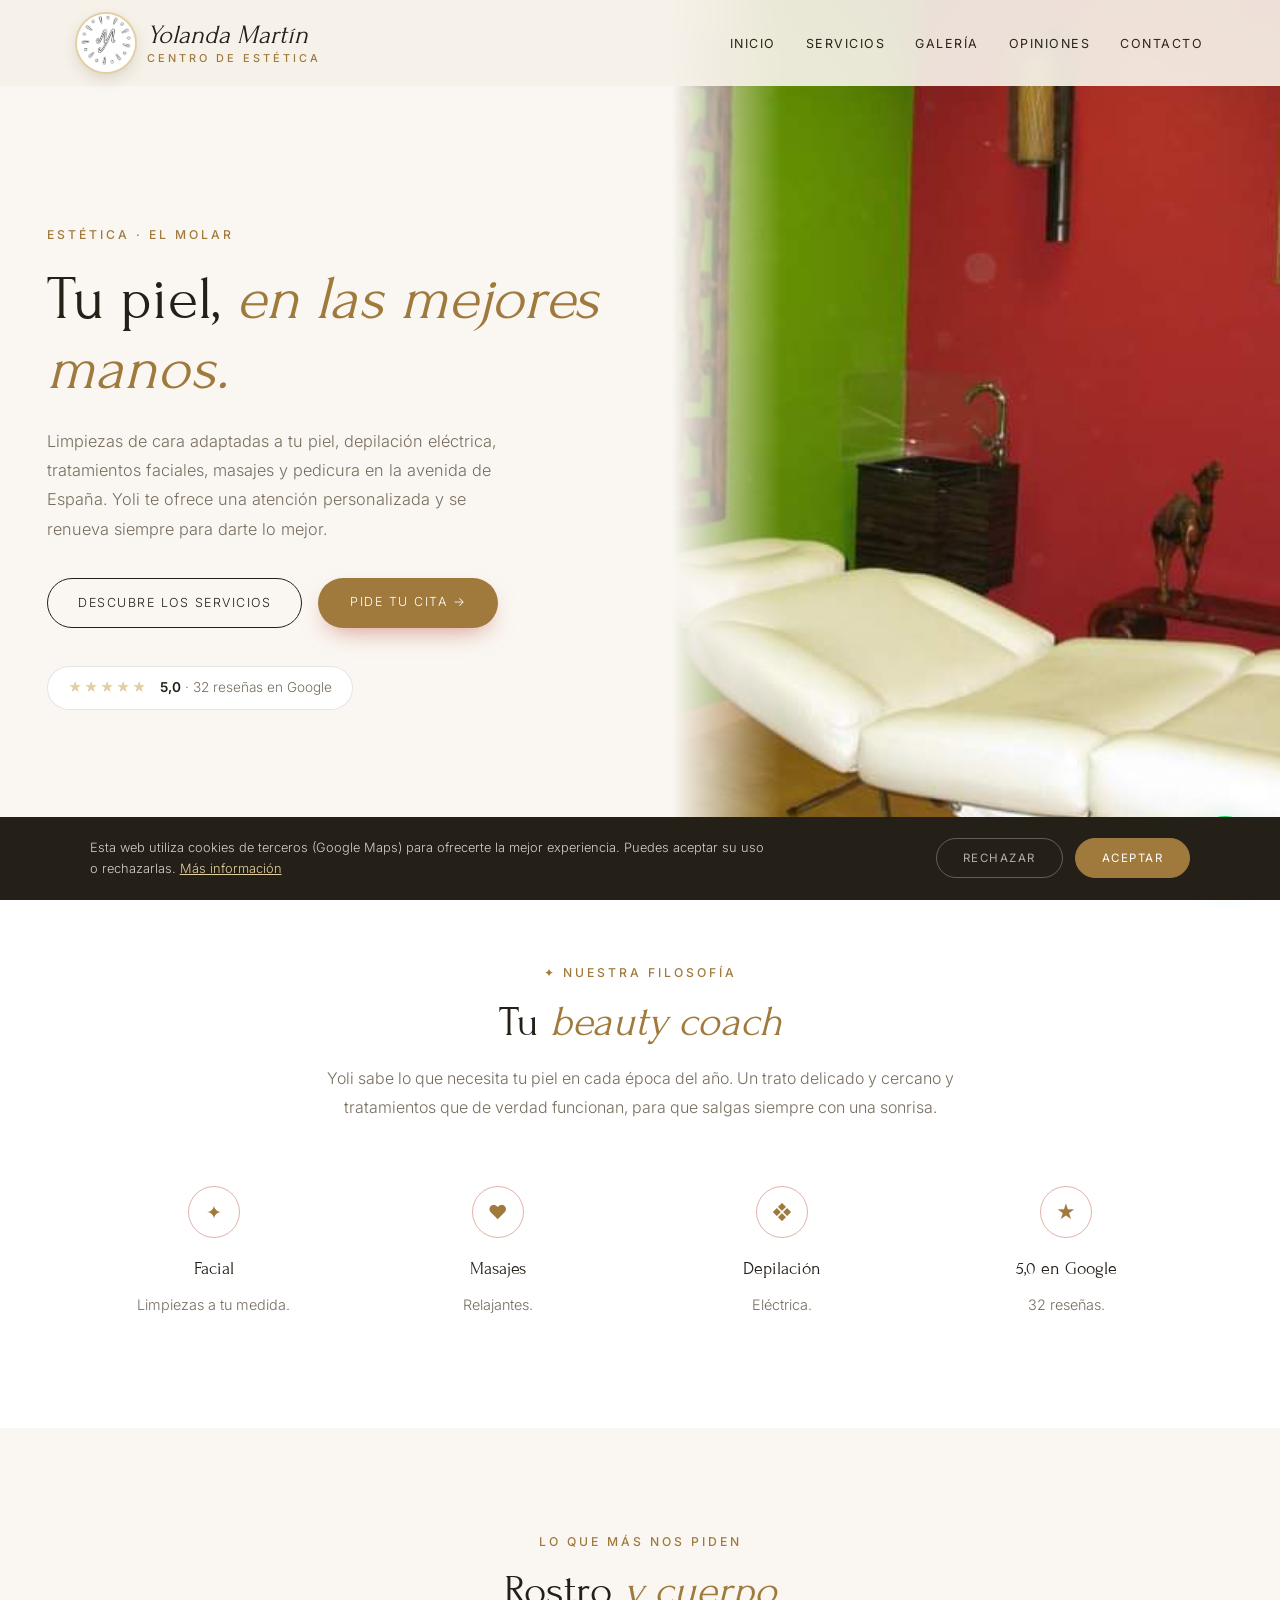
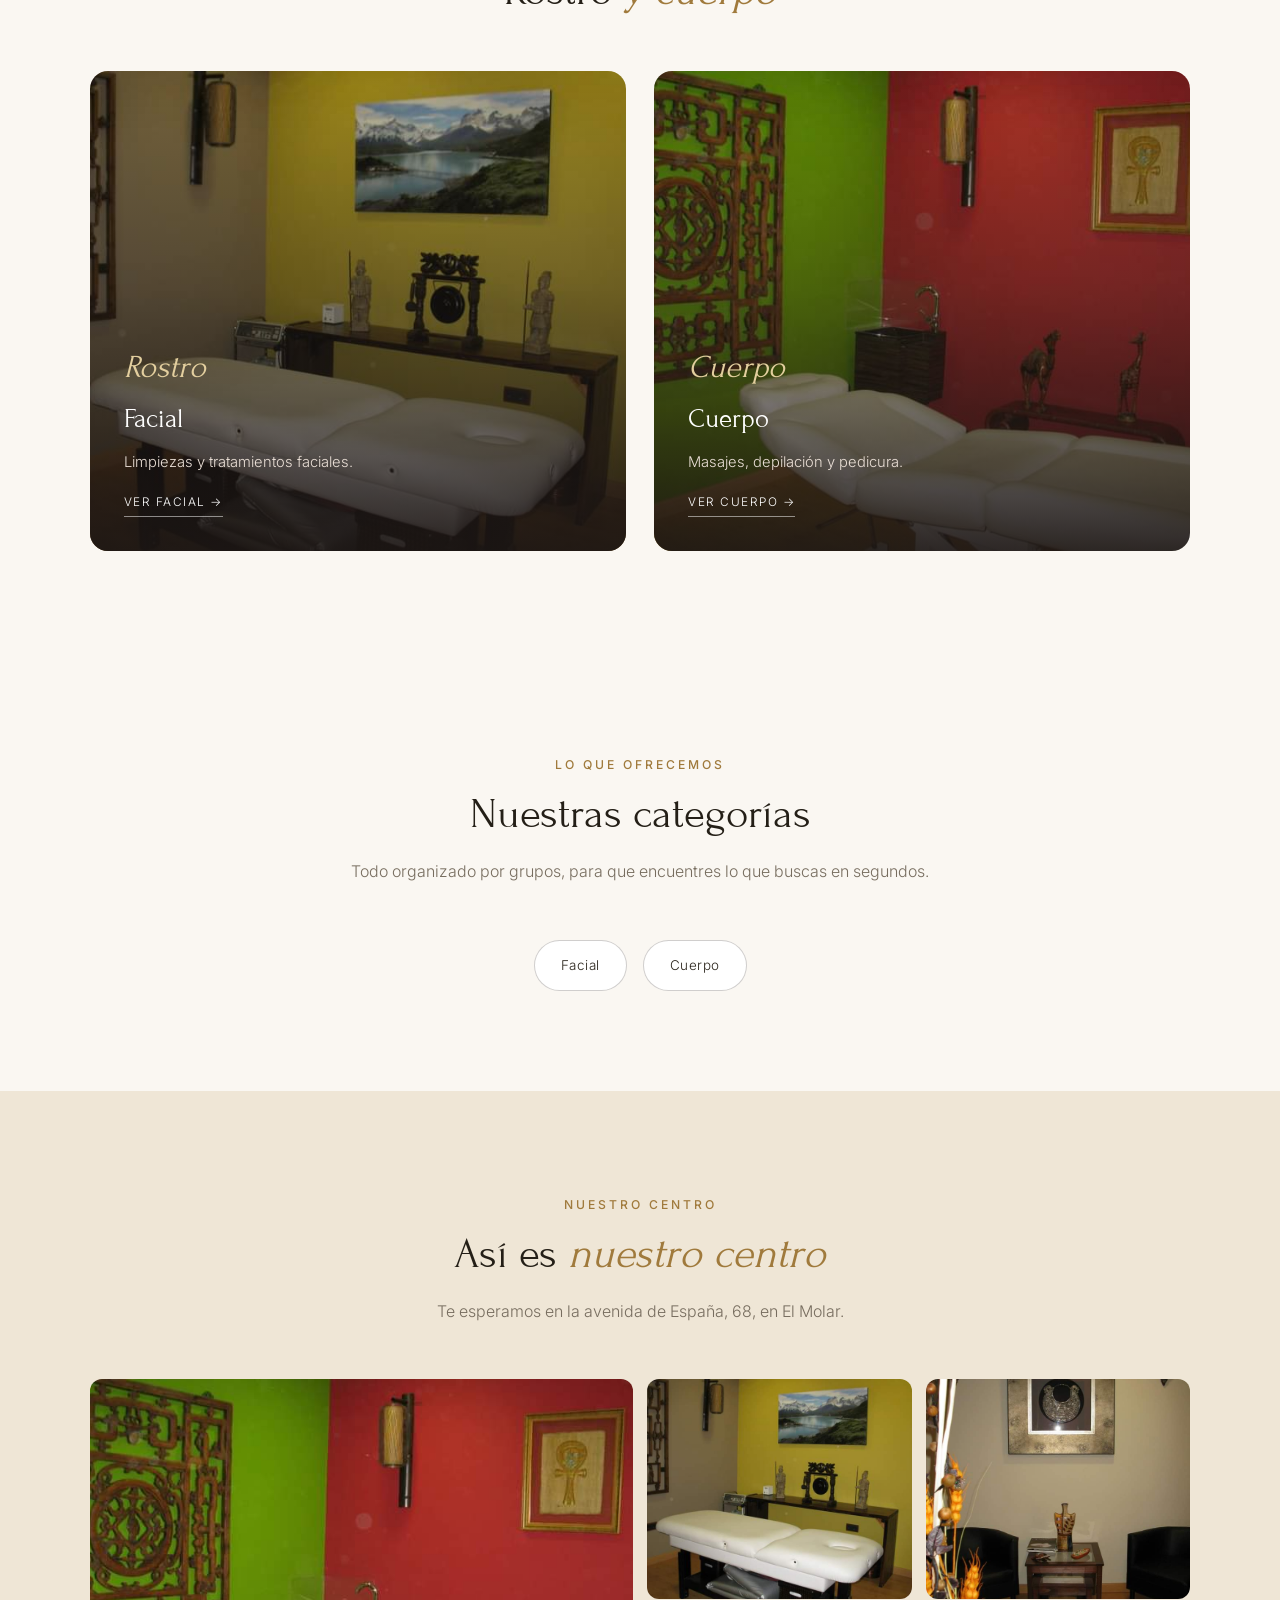
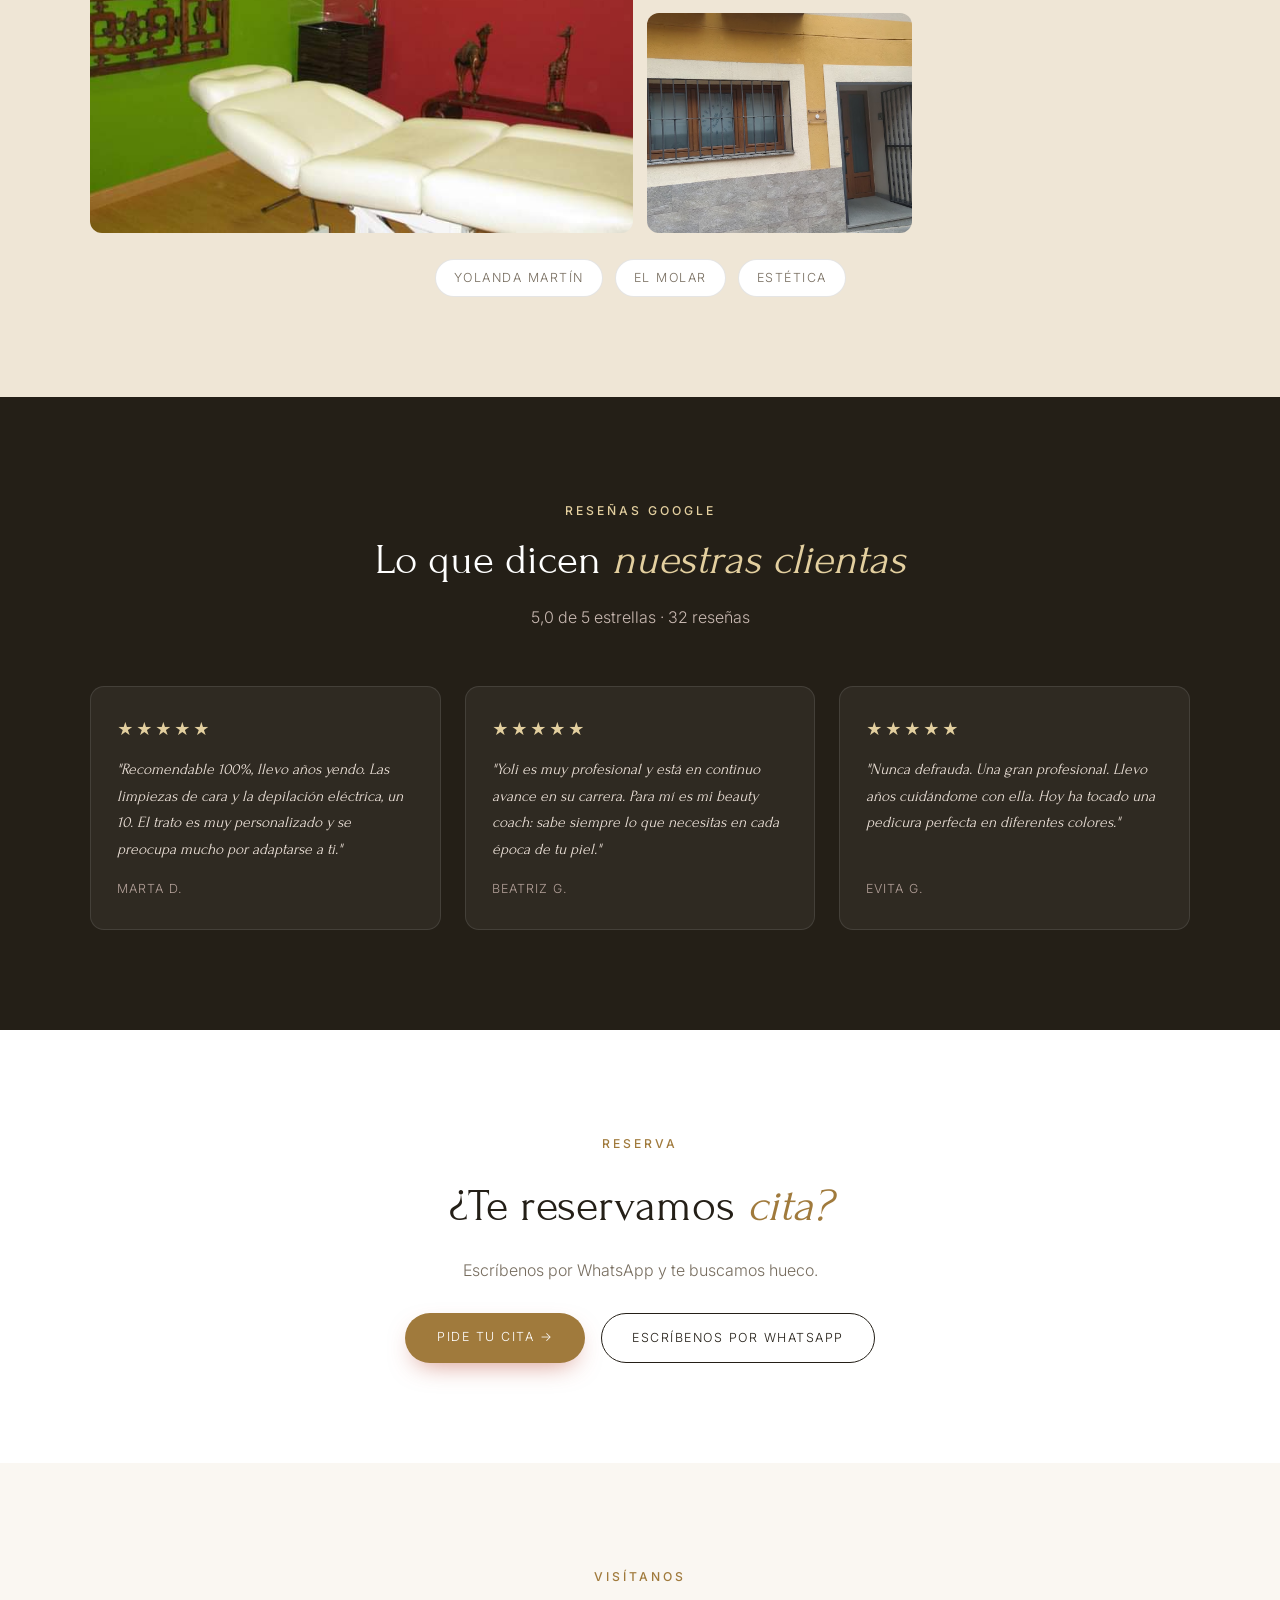
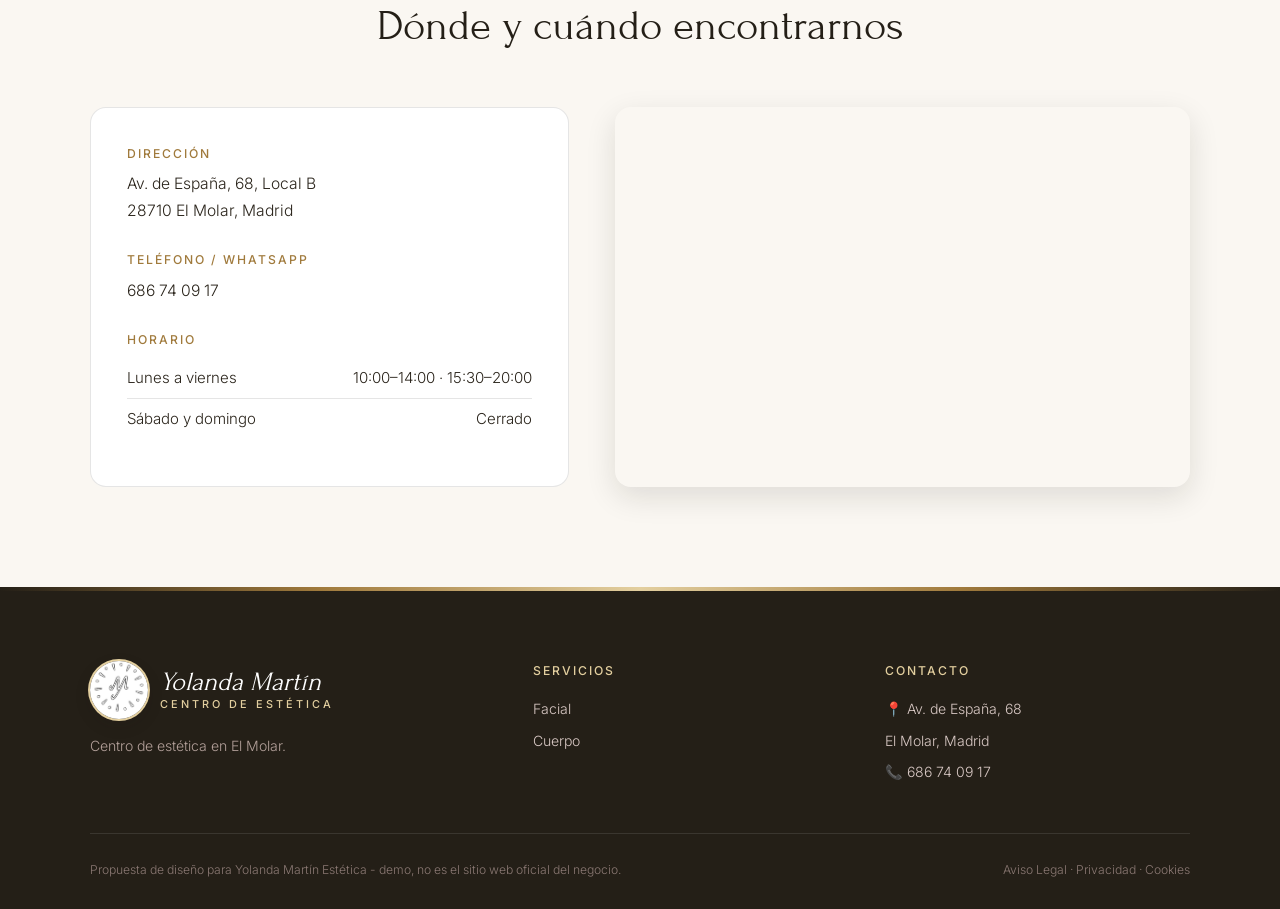
<file: index.html>
<!DOCTYPE html>
<html lang="es">
<head>
<meta charset="UTF-8">
<meta name="viewport" content="width=device-width, initial-scale=1.0">
<title>Yolanda Martín Estética — Centro de estética, limpiezas faciales y masajes en El Molar</title>
<meta name="description" content="Yolanda Martín, centro de estética en Av. de España 68, El Molar. Limpiezas de cara adaptadas a tu piel, depilación eléctrica, tratamientos faciales, masajes relajantes y pedicura con Yoli. 5,0★ con 32 reseñas en Google.">
<meta name="theme-color" content="#241f17">
<meta property="og:title" content="Yolanda Martín Estética · El Molar">
<meta property="og:image" content="maps_07.jpg">
<link rel="icon" href="maps_01.jpg">
<link rel="preconnect" href="https://fonts.googleapis.com"><link rel="preconnect" href="https://fonts.gstatic.com" crossorigin><link href="https://fonts.googleapis.com/css2?family=Forum&family=Inter:wght@300;400;500;600&display=swap" rel="stylesheet">
<link rel="stylesheet" href="styles.css">
</head>
<body>

<header id="header">
  <a href="index.html" class="logo" aria-label="Yolanda Martín Estética, inicio"><img src="maps_01.jpg" alt="" class="logo-badge"><span class="logo-text"><span class="script">Yolanda Martín</span><small>centro de estética</small></span></a>
  <nav id="nav" aria-label="Navegación principal"><ul><li><a href="index.html#inicio">Inicio</a></li><li><a href="servicios.html">Servicios</a></li><li><a href="index.html#galeria">Galería</a></li><li><a href="index.html#opiniones">Opiniones</a></li><li><a href="index.html#contacto">Contacto</a></li></ul></nav><button class="nav-toggle" id="navToggle" aria-label="Abrir menú">☰</button>
</header>

<section class="hero" id="inicio">
  <div class="hero-text">
    <span class="eyebrow">Estética · El Molar</span>
    <h1>Tu piel, <em>en las mejores manos.</em></h1>
    <p>Limpiezas de cara adaptadas a tu piel, depilación eléctrica, tratamientos faciales, masajes y pedicura en la avenida de España. Yoli te ofrece una atención personalizada y se renueva siempre para darte lo mejor.</p>
    <div class="hero-ctas">
      <a href="servicios.html" class="btn-outline">Descubre los servicios</a>
      <a href="https://wa.me/34686740917?text=Hola%2C%20quiero%20pedir%20cita%20en%20Yolanda%20Mart%C3%ADn%20Est%C3%A9tica" class="btn-solid" target="_blank" rel="noopener">Pide tu cita →</a>
    </div>
    <a class="hero-rating" href="https://www.google.com/maps/search/?api=1&query=Yolanda+Mart%C3%ADn+Mart%C3%ADn,+Av.+de+Espa%C3%B1a+68,+El+Molar" target="_blank" rel="noopener"><span class="stars">★★★★★</span><span><strong>5,0</strong> · 32 reseñas en Google</span></a>
  </div>
  <div class="hero-img"><img src="maps_07.jpg" alt="Cabina de Yolanda Martín Estética" style="object-position:center 55%;"></div>
</section>

<section class="trust">
  <div class="section-head">
    <span class="eyebrow">✦ Nuestra filosofía</span>
    <h2>Tu <em>beauty coach</em></h2>
    <p>Yoli sabe lo que necesita tu piel en cada época del año. Un trato delicado y cercano y tratamientos que de verdad funcionan, para que salgas siempre con una sonrisa.</p>
  </div>
  <div class="trust-grid">
    <div class="trust-card"><span class="trust-ic">✦</span><h3>Facial</h3><p>Limpiezas a tu medida.</p></div>
    <div class="trust-card"><span class="trust-ic">♥</span><h3>Masajes</h3><p>Relajantes.</p></div>
    <div class="trust-card"><span class="trust-ic">❖</span><h3>Depilación</h3><p>Eléctrica.</p></div>
    <div class="trust-card"><span class="trust-ic">★</span><h3>5,0 en Google</h3><p>32 reseñas.</p></div>
  </div>
</section>

<section class="worlds">
  <div class="section-head">
    <span class="eyebrow">Lo que más nos piden</span>
    <h2>Rostro <em>y cuerpo</em></h2>
  </div>
  <div class="worlds-grid">
    <a href="servicios.html#facial" class="world-card"><img src="maps_03.jpg" alt="Facial"><div class="world-text"><span class="script">Rostro</span><h3>Facial</h3><p>Limpiezas y tratamientos faciales.</p><span class="world-link">Ver facial →</span></div></a>
    <a href="servicios.html#cuerpo" class="world-card"><img src="maps_07.jpg" alt="Cuerpo"><div class="world-text"><span class="script">Cuerpo</span><h3>Cuerpo</h3><p>Masajes, depilación y pedicura.</p><span class="world-link">Ver cuerpo →</span></div></a>
  </div>
</section>

<section>
  <div class="section-head">
    <span class="eyebrow">Lo que ofrecemos</span>
    <h2>Nuestras categorías</h2>
    <p>Todo organizado por grupos, para que encuentres lo que buscas en segundos.</p>
  </div>
  <div class="cat-pills">
    <a href="servicios.html#facial" class="cat-pill">Facial</a>
    <a href="servicios.html#cuerpo" class="cat-pill">Cuerpo</a>
  </div>
</section>

<section class="gallery-wrap" id="galeria">
  <div class="section-head">
    <span class="eyebrow">Nuestro centro</span>
    <h2>Así es <em>nuestro centro</em></h2>
    <p>Te esperamos en la avenida de España, 68, en El Molar.</p>
  </div>
  <div class="gallery">
    <figure class="big"><img src="maps_07.jpg" alt="Cabina de tratamientos" loading="lazy"></figure>
    <figure><img src="maps_03.jpg" alt="Cabina facial" loading="lazy"></figure>
    <figure><img src="maps_06.jpg" alt="Recepción" loading="lazy"></figure>
    <figure><img src="maps_08.jpg" alt="Nuestra entrada" loading="lazy"></figure>
  </div>
  <div class="brands"><span>Yolanda Martín</span><span>El Molar</span><span>Estética</span></div>
</section>

<section class="reviews-wrap" id="opiniones">
  <div class="section-head">
    <span class="eyebrow">Reseñas Google</span>
    <h2>Lo que dicen <em>nuestras clientas</em></h2>
    <p>5,0 de 5 estrellas · 32 reseñas</p>
  </div>
  <div class="review-grid">
    <div class="review-card"><div class="stars">★★★★★</div><p>"Recomendable 100%, llevo años yendo. Las limpiezas de cara y la depilación eléctrica, un 10. El trato es muy personalizado y se preocupa mucho por adaptarse a ti."</p><cite>Marta D.</cite></div>
    <div class="review-card"><div class="stars">★★★★★</div><p>"Yoli es muy profesional y está en continuo avance en su carrera. Para mí es mi beauty coach: sabe siempre lo que necesitas en cada época de tu piel."</p><cite>Beatriz G.</cite></div>
    <div class="review-card"><div class="stars">★★★★★</div><p>"Nunca defrauda. Una gran profesional. Llevo años cuidándome con ella. Hoy ha tocado una pedicura perfecta en diferentes colores."</p><cite>Evita G.</cite></div>
  </div>
</section>

<section class="cta-section">
  <span class="eyebrow">Reserva</span>
  <h2>¿Te reservamos <em>cita?</em></h2>
  <p>Escríbenos por WhatsApp y te buscamos hueco.</p>
  <div class="cta-row">
    <a href="https://wa.me/34686740917?text=Hola%2C%20quiero%20pedir%20cita%20en%20Yolanda%20Mart%C3%ADn%20Est%C3%A9tica" class="btn-solid" target="_blank" rel="noopener">Pide tu cita →</a>
    <a href="https://wa.me/34686740917?text=Hola%2C%20quiero%20pedir%20cita%20en%20Yolanda%20Mart%C3%ADn%20Est%C3%A9tica" class="btn-outline" target="_blank" rel="noopener">Escríbenos por WhatsApp</a>
  </div>
</section>

<section class="contact-section" id="contacto">
  <div class="section-head">
    <span class="eyebrow">Visítanos</span>
    <h2>Dónde y cuándo encontrarnos</h2>
  </div>
  <div class="contact-grid">
    <div class="contact-info">
      <div class="contact-block"><h3>Dirección</h3><p>Av. de España, 68, Local B<br>28710 El Molar, Madrid</p></div>
      <div class="contact-block"><h3>Teléfono / WhatsApp</h3><p><a href="tel:+34686740917">686 74 09 17</a></p></div>
      <div class="contact-block"><h3>Horario</h3><ul class="hours-list"><li><span>Lunes a viernes</span><span>10:00–14:00 · 15:30–20:00</span></li><li><span>Sábado y domingo</span><span>Cerrado</span></li></ul></div>
      
    </div>
    <div class="contact-map">
      <iframe title="Mapa de Yolanda Martín Estética" src="https://www.google.com/maps?q=Yolanda+Mart%C3%ADn+Mart%C3%ADn,+Av.+de+Espa%C3%B1a+68,+El+Molar&output=embed" width="100%" height="100%" style="border:0;" allowfullscreen="" loading="lazy" referrerpolicy="no-referrer-when-downgrade"></iframe>
    </div>
  </div>
</section>

<footer>
  <div class="footer-grid">
    <div class="footer-brand">
      <a href="index.html" class="logo light"><img src="maps_01.jpg" alt="" class="logo-badge"><span class="logo-text"><span class="script">Yolanda Martín</span><small>centro de estética</small></span></a>
      <p>Centro de estética en El Molar.</p>
    </div>
    <div><h4>Servicios</h4><ul><li><a href="servicios.html#facial">Facial</a></li><li><a href="servicios.html#cuerpo">Cuerpo</a></li></ul></div>
    <div><h4>Contacto</h4><ul><li>📍 Av. de España, 68</li><li>El Molar, Madrid</li><li>📞 <a href="tel:+34686740917">686 74 09 17</a></li></ul></div>
  </div>
  <div class="footer-bottom">
    <span>Propuesta de diseño para Yolanda Martín Estética - demo, no es el sitio web oficial del negocio.</span>
    <span><a href="aviso-legal.html">Aviso Legal</a> &middot; <a href="politica-privacidad.html">Privacidad</a> &middot; <a href="politica-cookies.html">Cookies</a></span>
  </div>
</footer>

<div id="cookie-banner" class="cookie-banner"><p>Esta web utiliza cookies de terceros (Google Maps) para ofrecerte la mejor experiencia. Puedes aceptar su uso o rechazarlas. <a href="politica-cookies.html">Más información</a></p><div class="cookie-actions"><button onclick="setCookieChoice('rejected')" class="ck-reject">Rechazar</button><button onclick="setCookieChoice('accepted')" class="ck-accept">Aceptar</button></div></div>
<div class="social-fabs"><a class="wa-fab" href="https://wa.me/34686740917?text=Hola%2C%20quiero%20pedir%20cita%20en%20Yolanda%20Mart%C3%ADn%20Est%C3%A9tica" target="_blank" rel="noopener" aria-label="Escribir por WhatsApp"><svg width="28" height="28" viewBox="0 0 24 24" fill="white"><path d="M17.5 14.4c-.3-.1-1.8-.9-2-1s-.5-.1-.7.1-.8 1-.9 1.2-.3.2-.6.1a8.2 8.2 0 0 1-2.4-1.5 9 9 0 0 1-1.7-2.1c-.2-.3 0-.5.1-.6l.4-.5.3-.5v-.5l-.9-2.2c-.2-.6-.5-.5-.7-.5h-.6a1.1 1.1 0 0 0-.8.4 3.4 3.4 0 0 0-1 2.5 5.9 5.9 0 0 0 1.2 3.1 13.5 13.5 0 0 0 5.2 4.6c2.6 1 2.6.7 3.1.6a2.6 2.6 0 0 0 1.7-1.2 2.1 2.1 0 0 0 .2-1.2c-.1-.1-.3-.2-.6-.3ZM12 21.8a9.8 9.8 0 0 1-5-1.4l-.4-.2-3.7 1 1-3.6-.2-.4A9.8 9.8 0 1 1 12 21.8Zm8.4-18.3A11.8 11.8 0 0 0 1.8 17.7L.2 23.8l6.3-1.6a11.8 11.8 0 0 0 5.6 1.4A11.8 11.8 0 0 0 20.4 3.5Z"/></svg></a></div>
<script src="main.js"></script>
</body>
</html>
</file>
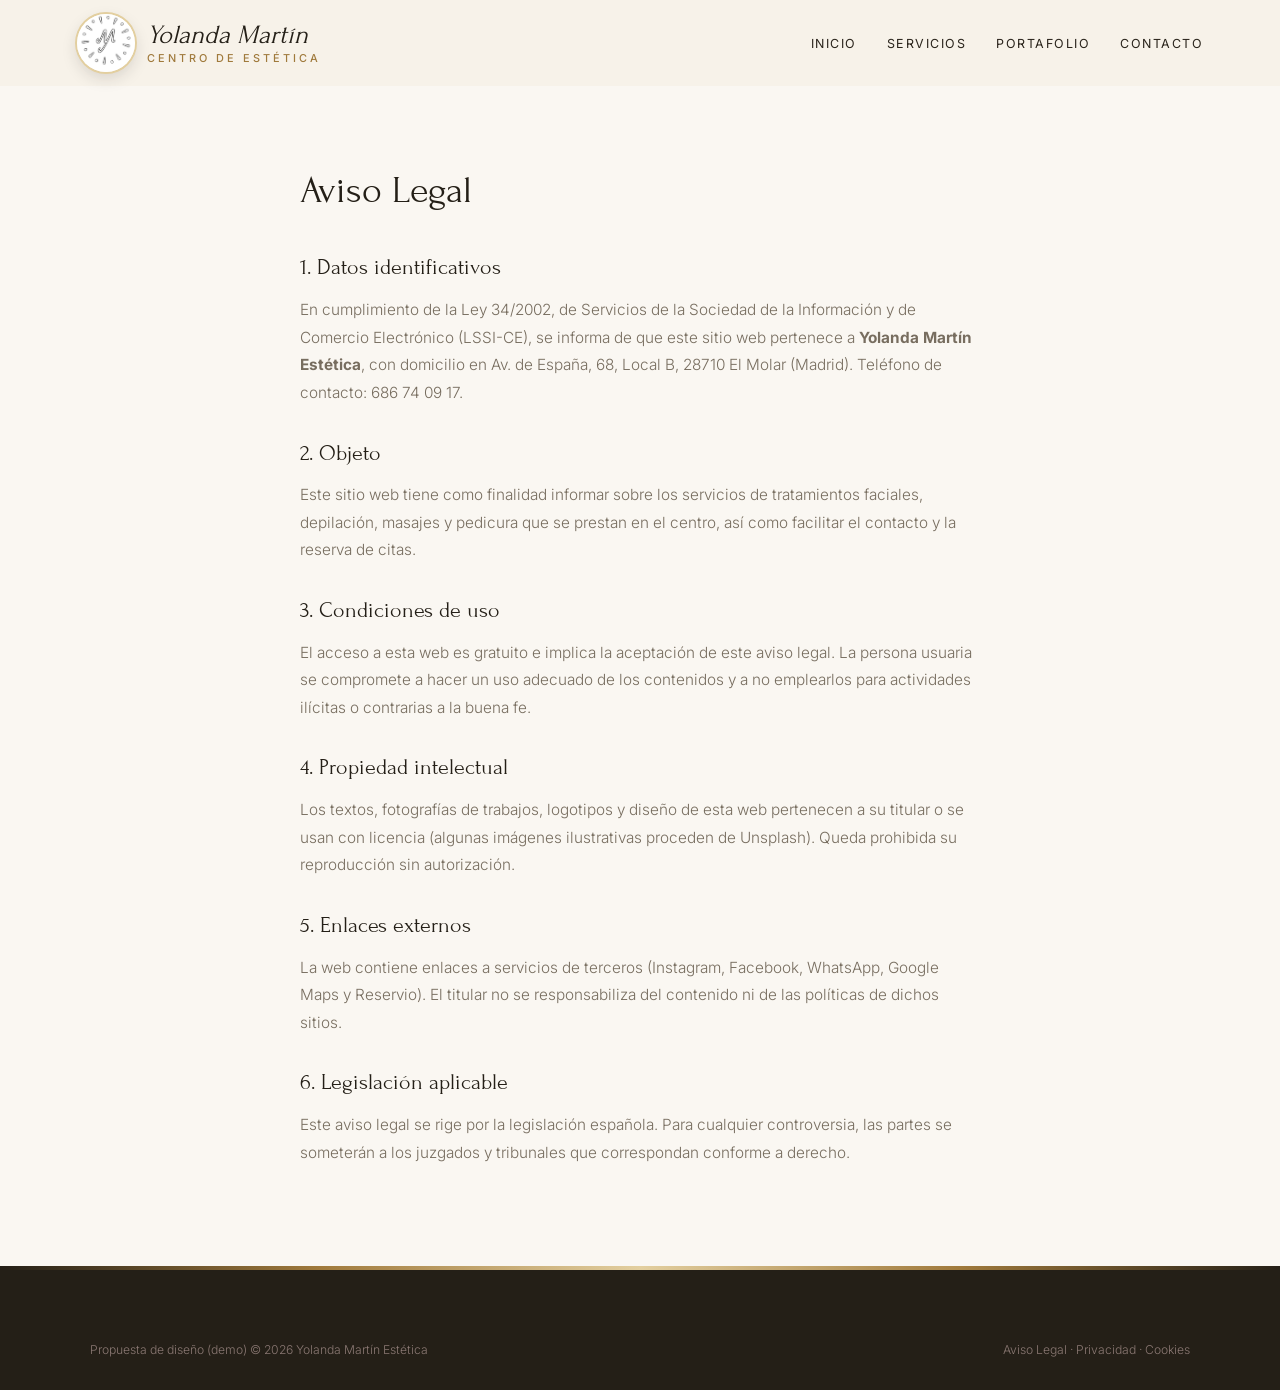
<file: aviso-legal.html>
<!DOCTYPE html>
<html lang="es">
<head>
<meta charset="UTF-8">
<meta name="viewport" content="width=device-width, initial-scale=1.0">
<title>Aviso Legal — Yolanda Martín Estética</title>
<meta name="robots" content="noindex">
<link rel="icon" href="maps_01.jpg">
<link rel="preconnect" href="https://fonts.googleapis.com">
<link href="https://fonts.googleapis.com/css2?family=Forum&family=Inter:wght@300;400;500;600&display=swap" rel="stylesheet">
<link rel="stylesheet" href="styles.css">
</head>
<body>
<header id="header" class="scrolled">
  <a href="index.html" class="logo" aria-label="Yolanda Martín Estética, inicio">
    <img src="maps_01.jpg" alt="" class="logo-badge">
    <span class="logo-text"><span class="script">Yolanda Martín</span><small>centro de estética</small></span>
  </a>
  <nav id="nav" aria-label="Navegación principal">
    <ul>
      <li><a href="index.html#inicio">Inicio</a></li>
      <li><a href="servicios.html">Servicios</a></li>
      <li><a href="portafolio.html">Portafolio</a></li>
      <li><a href="index.html#contacto">Contacto</a></li>
    </ul>
  </nav>
  <button class="nav-toggle" id="navToggle" aria-label="Abrir menú">☰</button>
</header>
<main class="legal"><h1>Aviso Legal</h1>
<h2>1. Datos identificativos</h2>
<p>En cumplimiento de la Ley 34/2002, de Servicios de la Sociedad de la Información y de Comercio Electrónico (LSSI-CE), se informa de que este sitio web pertenece a <strong>Yolanda Martín Estética</strong>, con domicilio en Av. de España, 68, Local B, 28710 El Molar (Madrid). Teléfono de contacto: 686 74 09 17.</p>
<h2>2. Objeto</h2>
<p>Este sitio web tiene como finalidad informar sobre los servicios de tratamientos faciales, depilación, masajes y pedicura que se prestan en el centro, así como facilitar el contacto y la reserva de citas.</p>
<h2>3. Condiciones de uso</h2>
<p>El acceso a esta web es gratuito e implica la aceptación de este aviso legal. La persona usuaria se compromete a hacer un uso adecuado de los contenidos y a no emplearlos para actividades ilícitas o contrarias a la buena fe.</p>
<h2>4. Propiedad intelectual</h2>
<p>Los textos, fotografías de trabajos, logotipos y diseño de esta web pertenecen a su titular o se usan con licencia (algunas imágenes ilustrativas proceden de Unsplash). Queda prohibida su reproducción sin autorización.</p>
<h2>5. Enlaces externos</h2>
<p>La web contiene enlaces a servicios de terceros (Instagram, Facebook, WhatsApp, Google Maps y Reservio). El titular no se responsabiliza del contenido ni de las políticas de dichos sitios.</p>
<h2>6. Legislación aplicable</h2>
<p>Este aviso legal se rige por la legislación española. Para cualquier controversia, las partes se someterán a los juzgados y tribunales que correspondan conforme a derecho.</p></main>
<footer>
  <div class="footer-bottom" style="margin-top:0">
    <span>Propuesta de diseño (demo) © 2026 Yolanda Martín Estética</span>
    <span><a href="aviso-legal.html">Aviso Legal</a> &middot; <a href="politica-privacidad.html">Privacidad</a> &middot; <a href="politica-cookies.html">Cookies</a></span>
  </div>
</footer>
<script src="main.js"></script>
</body>
</html>
</file>
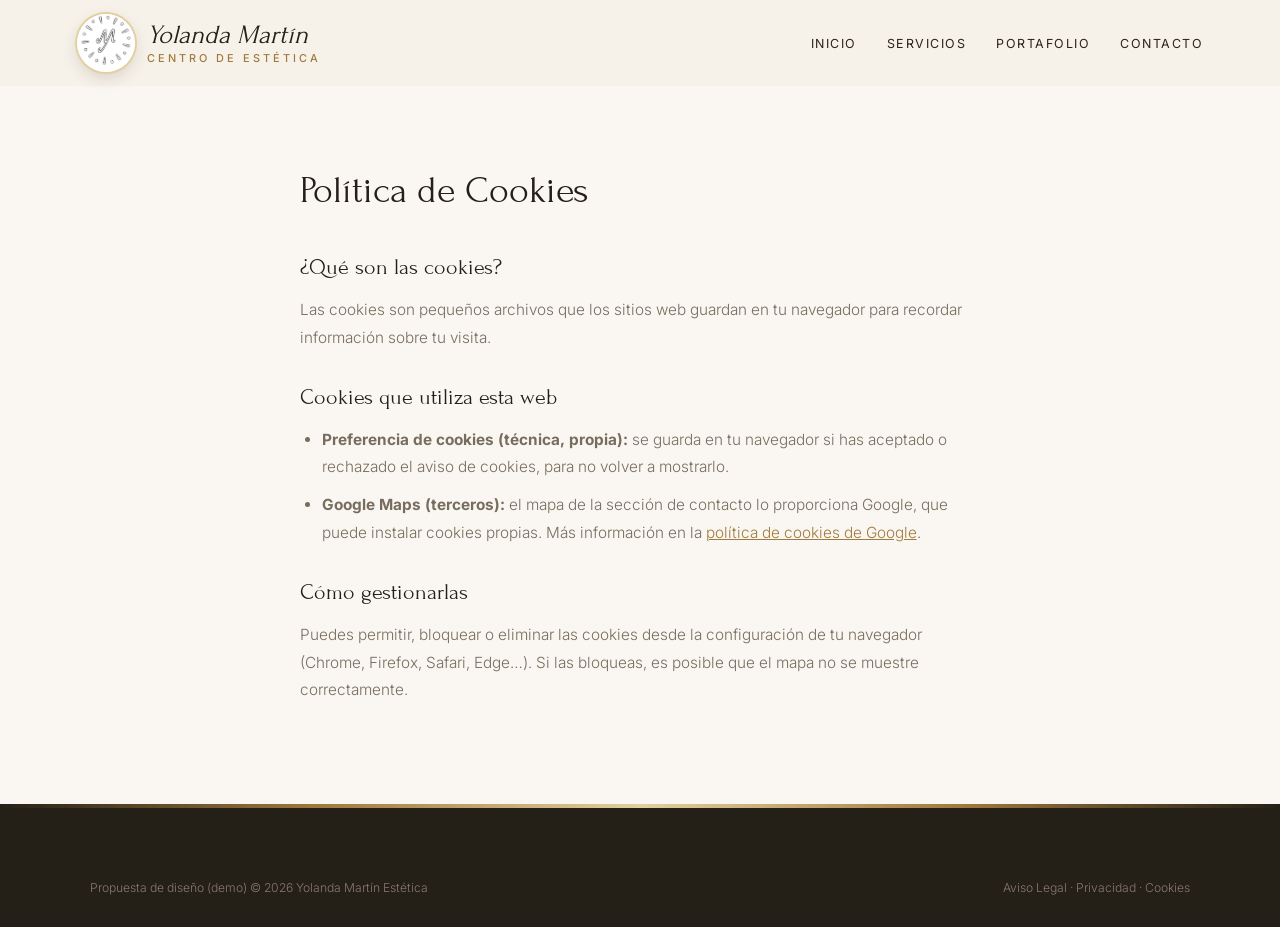
<file: politica-cookies.html>
<!DOCTYPE html>
<html lang="es">
<head>
<meta charset="UTF-8">
<meta name="viewport" content="width=device-width, initial-scale=1.0">
<title>Política de Cookies — Yolanda Martín Estética</title>
<meta name="robots" content="noindex">
<link rel="icon" href="maps_01.jpg">
<link rel="preconnect" href="https://fonts.googleapis.com">
<link href="https://fonts.googleapis.com/css2?family=Forum&family=Inter:wght@300;400;500;600&display=swap" rel="stylesheet">
<link rel="stylesheet" href="styles.css">
</head>
<body>
<header id="header" class="scrolled">
  <a href="index.html" class="logo" aria-label="Yolanda Martín Estética, inicio">
    <img src="maps_01.jpg" alt="" class="logo-badge">
    <span class="logo-text"><span class="script">Yolanda Martín</span><small>centro de estética</small></span>
  </a>
  <nav id="nav" aria-label="Navegación principal">
    <ul>
      <li><a href="index.html#inicio">Inicio</a></li>
      <li><a href="servicios.html">Servicios</a></li>
      <li><a href="portafolio.html">Portafolio</a></li>
      <li><a href="index.html#contacto">Contacto</a></li>
    </ul>
  </nav>
  <button class="nav-toggle" id="navToggle" aria-label="Abrir menú">☰</button>
</header>
<main class="legal"><h1>Política de Cookies</h1>
<h2>¿Qué son las cookies?</h2>
<p>Las cookies son pequeños archivos que los sitios web guardan en tu navegador para recordar información sobre tu visita.</p>
<h2>Cookies que utiliza esta web</h2>
<ul>
<li><strong>Preferencia de cookies (técnica, propia):</strong> se guarda en tu navegador si has aceptado o rechazado el aviso de cookies, para no volver a mostrarlo.</li>
<li><strong>Google Maps (terceros):</strong> el mapa de la sección de contacto lo proporciona Google, que puede instalar cookies propias. Más información en la <a href="https://policies.google.com/technologies/cookies" target="_blank" rel="noopener">política de cookies de Google</a>.</li>
</ul>
<h2>Cómo gestionarlas</h2>
<p>Puedes permitir, bloquear o eliminar las cookies desde la configuración de tu navegador (Chrome, Firefox, Safari, Edge…). Si las bloqueas, es posible que el mapa no se muestre correctamente.</p></main>
<footer>
  <div class="footer-bottom" style="margin-top:0">
    <span>Propuesta de diseño (demo) © 2026 Yolanda Martín Estética</span>
    <span><a href="aviso-legal.html">Aviso Legal</a> &middot; <a href="politica-privacidad.html">Privacidad</a> &middot; <a href="politica-cookies.html">Cookies</a></span>
  </div>
</footer>
<script src="main.js"></script>
</body>
</html>
</file>
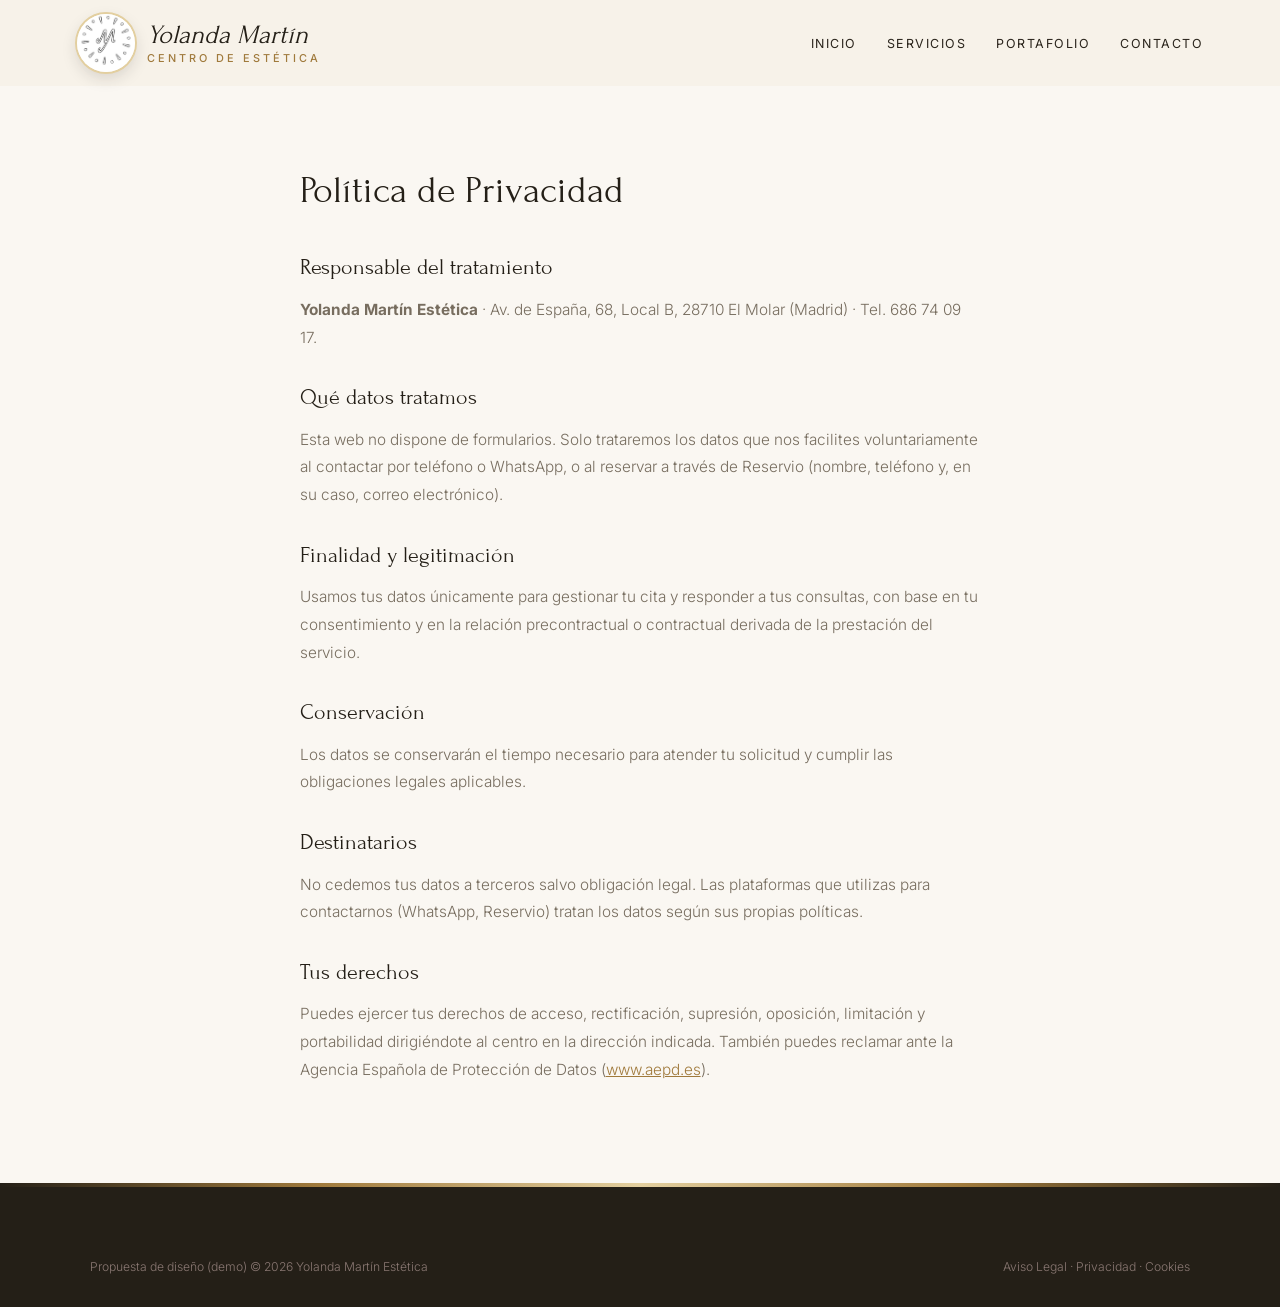
<file: politica-privacidad.html>
<!DOCTYPE html>
<html lang="es">
<head>
<meta charset="UTF-8">
<meta name="viewport" content="width=device-width, initial-scale=1.0">
<title>Política de Privacidad — Yolanda Martín Estética</title>
<meta name="robots" content="noindex">
<link rel="icon" href="maps_01.jpg">
<link rel="preconnect" href="https://fonts.googleapis.com">
<link href="https://fonts.googleapis.com/css2?family=Forum&family=Inter:wght@300;400;500;600&display=swap" rel="stylesheet">
<link rel="stylesheet" href="styles.css">
</head>
<body>
<header id="header" class="scrolled">
  <a href="index.html" class="logo" aria-label="Yolanda Martín Estética, inicio">
    <img src="maps_01.jpg" alt="" class="logo-badge">
    <span class="logo-text"><span class="script">Yolanda Martín</span><small>centro de estética</small></span>
  </a>
  <nav id="nav" aria-label="Navegación principal">
    <ul>
      <li><a href="index.html#inicio">Inicio</a></li>
      <li><a href="servicios.html">Servicios</a></li>
      <li><a href="portafolio.html">Portafolio</a></li>
      <li><a href="index.html#contacto">Contacto</a></li>
    </ul>
  </nav>
  <button class="nav-toggle" id="navToggle" aria-label="Abrir menú">☰</button>
</header>
<main class="legal"><h1>Política de Privacidad</h1>
<h2>Responsable del tratamiento</h2>
<p><strong>Yolanda Martín Estética</strong> · Av. de España, 68, Local B, 28710 El Molar (Madrid) · Tel. 686 74 09 17.</p>
<h2>Qué datos tratamos</h2>
<p>Esta web no dispone de formularios. Solo trataremos los datos que nos facilites voluntariamente al contactar por teléfono o WhatsApp, o al reservar a través de Reservio (nombre, teléfono y, en su caso, correo electrónico).</p>
<h2>Finalidad y legitimación</h2>
<p>Usamos tus datos únicamente para gestionar tu cita y responder a tus consultas, con base en tu consentimiento y en la relación precontractual o contractual derivada de la prestación del servicio.</p>
<h2>Conservación</h2>
<p>Los datos se conservarán el tiempo necesario para atender tu solicitud y cumplir las obligaciones legales aplicables.</p>
<h2>Destinatarios</h2>
<p>No cedemos tus datos a terceros salvo obligación legal. Las plataformas que utilizas para contactarnos (WhatsApp, Reservio) tratan los datos según sus propias políticas.</p>
<h2>Tus derechos</h2>
<p>Puedes ejercer tus derechos de acceso, rectificación, supresión, oposición, limitación y portabilidad dirigiéndote al centro en la dirección indicada. También puedes reclamar ante la Agencia Española de Protección de Datos (<a href="https://www.aepd.es" target="_blank" rel="noopener">www.aepd.es</a>).</p></main>
<footer>
  <div class="footer-bottom" style="margin-top:0">
    <span>Propuesta de diseño (demo) © 2026 Yolanda Martín Estética</span>
    <span><a href="aviso-legal.html">Aviso Legal</a> &middot; <a href="politica-privacidad.html">Privacidad</a> &middot; <a href="politica-cookies.html">Cookies</a></span>
  </div>
</footer>
<script src="main.js"></script>
</body>
</html>
</file>
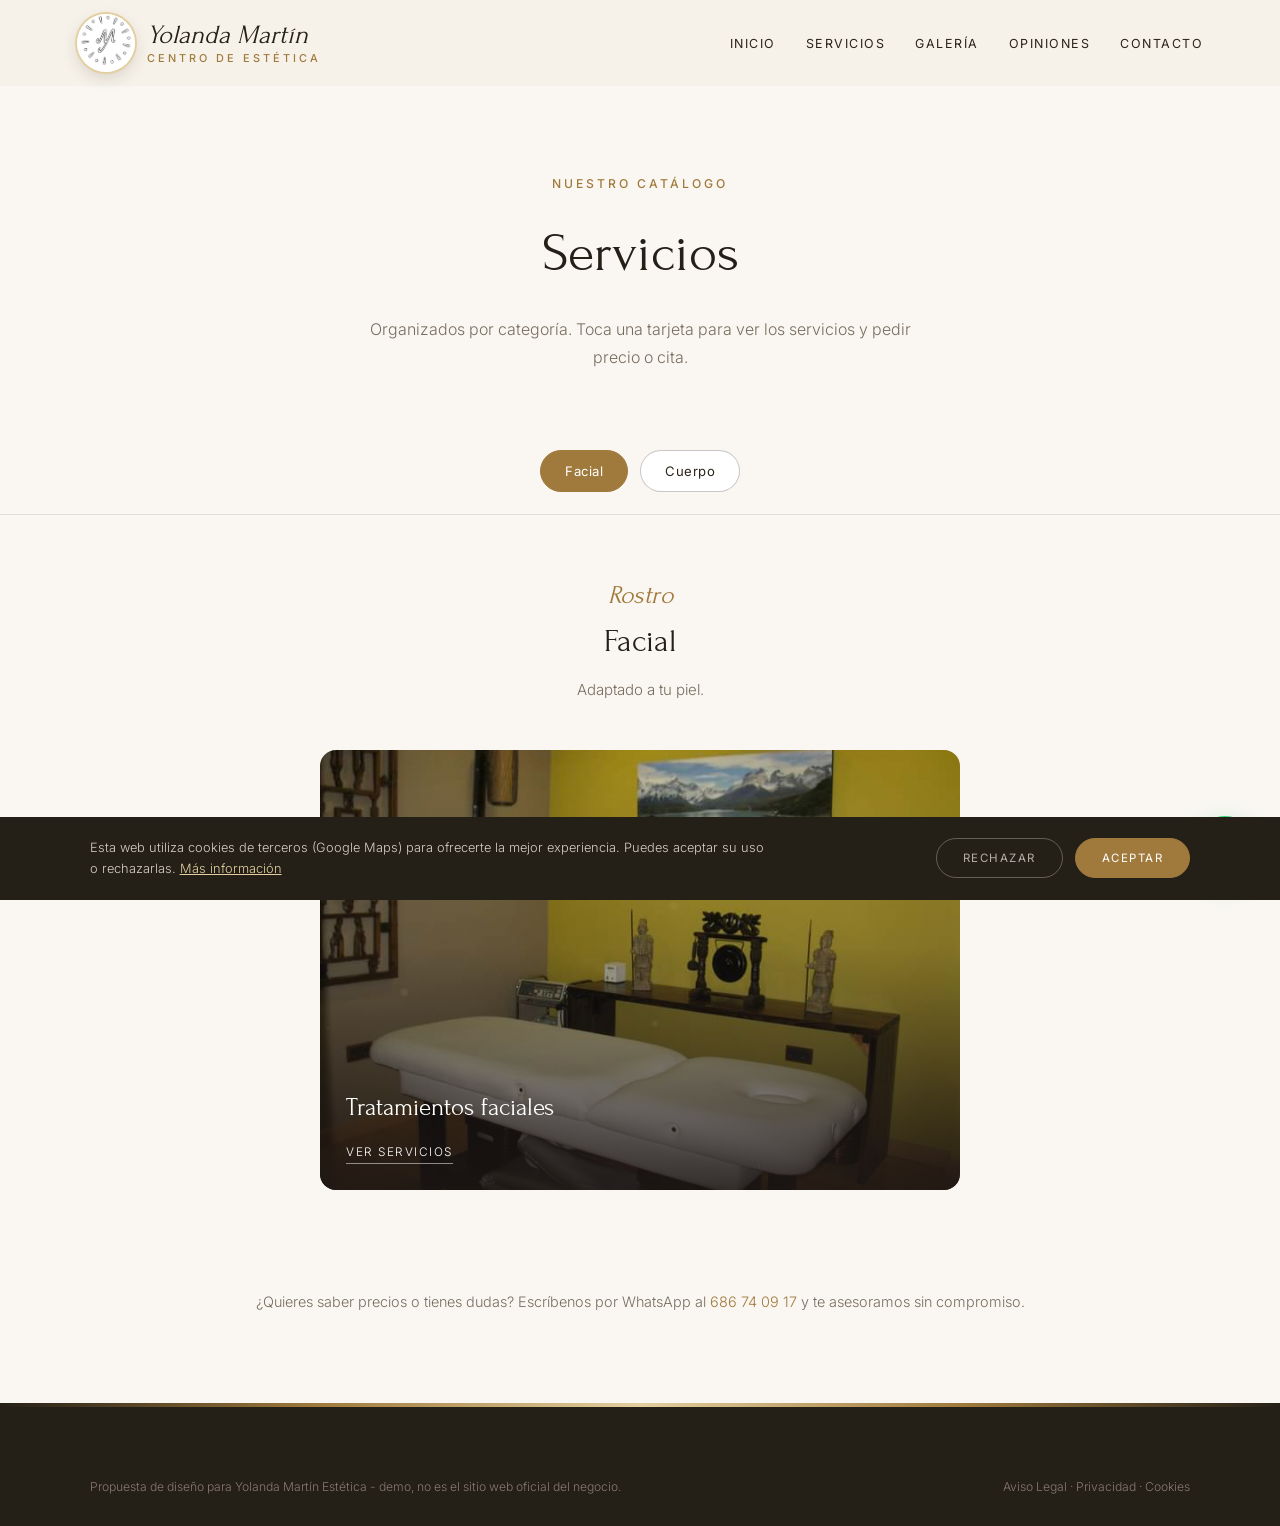
<file: servicios.html>
<!DOCTYPE html>
<html lang="es">
<head>
<meta charset="UTF-8">
<meta name="viewport" content="width=device-width, initial-scale=1.0">
<title>Servicios — Yolanda Martín Estética · El Molar</title>
<meta name="description" content="Servicios de Yolanda Martín Estética en El Molar.">
<link rel="icon" href="maps_01.jpg">
<link rel="preconnect" href="https://fonts.googleapis.com"><link rel="preconnect" href="https://fonts.gstatic.com" crossorigin><link href="https://fonts.googleapis.com/css2?family=Forum&family=Inter:wght@300;400;500;600&display=swap" rel="stylesheet">
<link rel="stylesheet" href="styles.css">
</head>
<body>

<header id="header" class="scrolled">
  <a href="index.html" class="logo" aria-label="Yolanda Martín Estética, inicio"><img src="maps_01.jpg" alt="" class="logo-badge"><span class="logo-text"><span class="script">Yolanda Martín</span><small>centro de estética</small></span></a>
  <nav id="nav" aria-label="Navegación principal"><ul><li><a href="index.html#inicio">Inicio</a></li><li><a href="servicios.html">Servicios</a></li><li><a href="index.html#galeria">Galería</a></li><li><a href="index.html#opiniones">Opiniones</a></li><li><a href="index.html#contacto">Contacto</a></li></ul></nav><button class="nav-toggle" id="navToggle" aria-label="Abrir menú">☰</button>
</header>

<div class="page-hero">
  <span class="eyebrow">Nuestro catálogo</span>
  <h1>Servicios</h1>
  <p>Organizados por categoría. Toca una tarjeta para ver los servicios y pedir precio o cita.</p>
</div>

<div class="tabs">
  <button class="tab-btn active" data-tab="facial">Facial</button>
  <button class="tab-btn" data-tab="cuerpo">Cuerpo</button>
  
</div>

<div class="tab-panel active" id="facial">
  <div class="tab-intro"><span class="script">Rostro</span><h2>Facial</h2><p>Adaptado a tu piel.</p></div>
  <div class="cat-grid single">
    <div class="cat-card" onclick="openModal('facial')"><img src="maps_03.jpg" alt="Tratamientos faciales" loading="lazy"><div class="cat-card-text"><h3>Tratamientos faciales</h3><span>Ver servicios</span></div></div>
  </div>
</div>

<div class="tab-panel" id="cuerpo">
  <div class="tab-intro"><span class="script">Cuerpo</span><h2>Cuerpo</h2><p>Para sentirte bien.</p></div>
  <div class="cat-grid single">
    <div class="cat-card" onclick="openModal('cuerpo')"><img src="maps_07.jpg" alt="Cuerpo y bienestar" loading="lazy"><div class="cat-card-text"><h3>Cuerpo y bienestar</h3><span>Ver servicios</span></div></div>
  </div>
</div>


<p class="services-note">¿Quieres saber precios o tienes dudas? Escríbenos por WhatsApp al <a href="https://wa.me/34686740917" target="_blank" rel="noopener" style="color:var(--red)">686 74 09 17</a> y te asesoramos sin compromiso.</p>

<div class="modal-overlay" id="modal-facial"><div class="modal">
  <button class="modal-close" onclick="closeModal('facial')" aria-label="Cerrar">×</button>
  <h3>Tratamientos faciales</h3><p class="modal-sub">Rostro</p>
  <div class="svc-row"><div><div class="svc-name">Limpieza de cara adaptada a tu piel</div><span class="svc-desc"></span></div><div class="svc-price">Consultar</div></div>
  <div class="svc-row"><div><div class="svc-name">Tratamientos faciales personalizados</div><span class="svc-desc"></span></div><div class="svc-price">Consultar</div></div>
  <div class="svc-row"><div><div class="svc-name">Asesoramiento de tu piel</div><span class="svc-desc"></span></div><div class="svc-price">Consultar</div></div>
  <a class="modal-cta alt" href="https://wa.me/34686740917?text=Hola%2C%20quiero%20informaci%C3%B3n%20sobre%20tratamientos%20faciales" target="_blank" rel="noopener">Pedir cita por WhatsApp</a>
</div></div>

<div class="modal-overlay" id="modal-cuerpo"><div class="modal">
  <button class="modal-close" onclick="closeModal('cuerpo')" aria-label="Cerrar">×</button>
  <h3>Cuerpo y bienestar</h3><p class="modal-sub">Cuerpo</p>
  <div class="svc-row"><div><div class="svc-name">Masaje relajante</div><span class="svc-desc"></span></div><div class="svc-price">Consultar</div></div>
  <div class="svc-row"><div><div class="svc-name">Depilación eléctrica</div><span class="svc-desc"></span></div><div class="svc-price">Consultar</div></div>
  <div class="svc-row"><div><div class="svc-name">Pedicura</div><span class="svc-desc"></span></div><div class="svc-price">Consultar</div></div>
  <a class="modal-cta alt" href="https://wa.me/34686740917?text=Hola%2C%20quiero%20informaci%C3%B3n%20sobre%20cuerpo%20y%20bienestar" target="_blank" rel="noopener">Pedir cita por WhatsApp</a>
</div></div>


<footer>
  <div class="footer-bottom" style="margin-top:0">
    <span>Propuesta de diseño para Yolanda Martín Estética - demo, no es el sitio web oficial del negocio.</span>
    <span><a href="aviso-legal.html">Aviso Legal</a> &middot; <a href="politica-privacidad.html">Privacidad</a> &middot; <a href="politica-cookies.html">Cookies</a></span>
  </div>
</footer>

<div id="cookie-banner" class="cookie-banner"><p>Esta web utiliza cookies de terceros (Google Maps) para ofrecerte la mejor experiencia. Puedes aceptar su uso o rechazarlas. <a href="politica-cookies.html">Más información</a></p><div class="cookie-actions"><button onclick="setCookieChoice('rejected')" class="ck-reject">Rechazar</button><button onclick="setCookieChoice('accepted')" class="ck-accept">Aceptar</button></div></div>
<div class="social-fabs"><a class="wa-fab" href="https://wa.me/34686740917?text=Hola%2C%20quiero%20pedir%20cita%20en%20Yolanda%20Mart%C3%ADn%20Est%C3%A9tica" target="_blank" rel="noopener" aria-label="Escribir por WhatsApp"><svg width="28" height="28" viewBox="0 0 24 24" fill="white"><path d="M17.5 14.4c-.3-.1-1.8-.9-2-1s-.5-.1-.7.1-.8 1-.9 1.2-.3.2-.6.1a8.2 8.2 0 0 1-2.4-1.5 9 9 0 0 1-1.7-2.1c-.2-.3 0-.5.1-.6l.4-.5.3-.5v-.5l-.9-2.2c-.2-.6-.5-.5-.7-.5h-.6a1.1 1.1 0 0 0-.8.4 3.4 3.4 0 0 0-1 2.5 5.9 5.9 0 0 0 1.2 3.1 13.5 13.5 0 0 0 5.2 4.6c2.6 1 2.6.7 3.1.6a2.6 2.6 0 0 0 1.7-1.2 2.1 2.1 0 0 0 .2-1.2c-.1-.1-.3-.2-.6-.3ZM12 21.8a9.8 9.8 0 0 1-5-1.4l-.4-.2-3.7 1 1-3.6-.2-.4A9.8 9.8 0 1 1 12 21.8Zm8.4-18.3A11.8 11.8 0 0 0 1.8 17.7L.2 23.8l6.3-1.6a11.8 11.8 0 0 0 5.6 1.4A11.8 11.8 0 0 0 20.4 3.5Z"/></svg></a></div>
<script src="main.js"></script>
</body>
</html>
</file>
<file: styles.css>
:root{
  --cream:#faf7f2; --paper:#ffffff; --tint:#efe6d6; --ink:#2a241b; --dark:#241f17; --muted:#776d5f;
  --red:#a07a3c; --red-dark:#7d5f2e; --teal:#a07a3c; --gold:#e3cf9f; --line:rgba(0,0,0,.1);
  --brand-gradient:linear-gradient(90deg,#241f17,#a07a3c,#e3cf9f,#a07a3c,#241f17);
}
*{margin:0;padding:0;box-sizing:border-box;}
html{scroll-behavior:smooth;}
body{font-family:'Inter',sans-serif;background:var(--cream);color:var(--ink);overflow-x:hidden;font-weight:300;line-height:1.6;}
a{text-decoration:none;color:inherit;}
h1,h2,h3{font-family:'Forum',serif;font-weight:500;}
h1 em,h2 em{font-style:italic;color:var(--red);}
img{max-width:100%;display:block;}
.script{font-family:'Forum',serif;font-style:italic;}

/* HEADER */
header{position:fixed;top:0;left:0;right:0;z-index:100;display:flex;justify-content:space-between;align-items:center;padding:14px 6%;background:rgba(247,241,233,.92);backdrop-filter:blur(10px);-webkit-backdrop-filter:blur(10px);transition:box-shadow .3s,padding .3s;}
header.scrolled{box-shadow:0 2px 24px rgba(28,22,20,.1);padding:8px 6%;}
.logo{display:flex;align-items:center;gap:12px;color:var(--dark);}
.logo-badge{width:58px;height:58px;border-radius:50%;object-fit:cover;box-shadow:0 0 0 2px var(--gold),0 6px 16px rgba(28,22,20,.15);transition:width .3s,height .3s;}
header.scrolled .logo-badge{width:46px;height:46px;}
.logo-text{display:flex;flex-direction:column;line-height:1;}
.logo-text .script{font-size:1.65rem;color:var(--dark);}
.logo-text small{font-size:.68rem;letter-spacing:3px;text-transform:uppercase;color:var(--red);margin-top:4px;font-weight:500;}
.logo.light .logo-text .script{color:#fff;}
.logo.light .logo-text small{color:var(--gold);}
nav ul{list-style:none;display:flex;gap:30px;}
nav a{font-size:.78rem;letter-spacing:1.5px;text-transform:uppercase;font-weight:400;position:relative;padding:4px 0;}
nav a::after{content:"";position:absolute;left:0;bottom:-2px;height:1px;width:100%;background:var(--red);transform:scaleX(0);transform-origin:right;transition:transform .3s;}
nav a:hover::after{transform:scaleX(1);transform-origin:left;}
.nav-toggle{display:none;font-size:1.6rem;background:none;border:none;color:var(--dark);cursor:pointer;}

/* BOTONES */
.btn-outline{display:inline-block;border:1px solid var(--dark);color:var(--dark);padding:14px 30px;font-size:.78rem;letter-spacing:1.5px;text-transform:uppercase;border-radius:40px;transition:all .25s;}
.btn-outline:hover{background:var(--dark);color:var(--cream);}
.btn-outline.light{border-color:rgba(255,255,255,.5);color:#fff;}
.btn-outline.light:hover{background:#fff;color:var(--dark);}
.btn-solid{display:inline-block;background:var(--red);color:#fff;padding:14px 32px;font-size:.78rem;letter-spacing:1.5px;text-transform:uppercase;border-radius:40px;transition:transform .25s,box-shadow .25s,background .25s;box-shadow:0 10px 26px -10px rgba(181,64,44,.6);}
.btn-solid:hover{transform:translateY(-2px);background:var(--red-dark);}

/* HERO */
.hero{min-height:95vh;display:grid;grid-template-columns:1.05fr .95fr;align-items:stretch;padding:0;}
.hero-text{display:flex;flex-direction:column;justify-content:center;padding:150px 7% 70px;}
.eyebrow{display:inline-block;color:var(--teal);text-transform:uppercase;letter-spacing:3px;font-size:.76rem;font-weight:500;}
.hero-text .eyebrow{margin-bottom:20px;}
.hero-text h1{font-size:clamp(2.4rem,5vw,3.9rem);line-height:1.12;margin-bottom:22px;color:var(--dark);}
.hero-text p{font-size:1.02rem;color:var(--muted);max-width:470px;line-height:1.8;margin-bottom:34px;}
.hero-ctas{display:flex;gap:16px;flex-wrap:wrap;}
.hero-rating{display:inline-flex;align-items:center;gap:12px;margin-top:38px;padding:10px 20px;border:1px solid var(--line);border-radius:40px;background:var(--paper);font-size:.85rem;color:var(--muted);align-self:flex-start;}
.hero-rating strong{color:var(--dark);font-weight:600;}
.stars{color:var(--gold);letter-spacing:2px;}
.hero-img{position:relative;overflow:hidden;}
.hero-img img{width:100%;height:100%;object-fit:cover;position:absolute;inset:0;}
.hero-img::after{content:"";position:absolute;inset:0;background:linear-gradient(90deg,var(--cream) 0%,rgba(247,241,233,0) 18%);}

/* SECCIONES */
section{padding:100px 7%;}
.section-head{text-align:center;max-width:640px;margin:0 auto 54px;}
.section-head h2{font-size:clamp(1.9rem,4vw,2.7rem);margin-top:12px;color:var(--dark);line-height:1.2;}
.section-head p{margin-top:16px;color:var(--muted);line-height:1.8;}

.trust{background:var(--paper);border-top:4px solid transparent;border-image:var(--brand-gradient) 1;}
.trust-grid{display:grid;grid-template-columns:repeat(auto-fit,minmax(230px,1fr));gap:36px;max-width:1150px;margin:0 auto;}
.trust-card{text-align:center;padding:10px;}
.trust-ic{display:inline-grid;place-items:center;width:52px;height:52px;border-radius:50%;border:1px solid rgba(181,64,44,.4);color:var(--red);font-size:1.2rem;margin-bottom:16px;}
.trust-card h3{font-size:1.15rem;color:var(--dark);margin-bottom:10px;}
.trust-card p{font-size:.9rem;color:var(--muted);line-height:1.7;}

/* DOS MUNDOS */
.worlds{background:var(--cream);}
.worlds-grid{display:grid;grid-template-columns:1fr 1fr;gap:28px;max-width:1150px;margin:0 auto;}
.world-card{position:relative;border-radius:18px;overflow:hidden;min-height:480px;display:flex;align-items:flex-end;color:#fff;}
.world-card img{position:absolute;inset:0;width:100%;height:100%;object-fit:cover;transition:transform .6s;}
.world-card:hover img{transform:scale(1.05);}
.world-card::after{content:"";position:absolute;inset:0;background:linear-gradient(to top,rgba(28,22,20,.92) 0%,rgba(28,22,20,.35) 55%,rgba(28,22,20,.05) 100%);}
.world-text{position:relative;z-index:2;padding:34px;}
.world-text .script{font-size:2rem;color:var(--gold);}
.world-text h3{font-size:1.7rem;margin:4px 0 10px;}
.world-text p{font-size:.92rem;color:#eadfd6;line-height:1.7;max-width:440px;}
.world-link{display:inline-block;margin-top:18px;font-size:.74rem;letter-spacing:1.5px;text-transform:uppercase;border-bottom:1px solid rgba(255,255,255,.5);padding-bottom:4px;}

/* PILLS */
.cat-pills{display:flex;flex-wrap:wrap;gap:16px;justify-content:center;max-width:1000px;margin:0 auto;}
.cat-pill{border:1px solid rgba(43,33,29,.22);padding:14px 26px;border-radius:30px;font-size:.84rem;letter-spacing:.5px;transition:all .2s;background:var(--paper);}
.cat-pill:hover{background:var(--red);color:#fff;border-color:var(--red);}

/* GALERIA */
.gallery-wrap{background:var(--tint);}
.gallery{max-width:1200px;margin:0 auto;display:grid;grid-template-columns:repeat(4,1fr);grid-auto-rows:220px;gap:14px;}
.gallery figure{overflow:hidden;border-radius:12px;margin:0;}
.gallery img{width:100%;height:100%;object-fit:cover;transition:transform .5s;}
.gallery figure:hover img{transform:scale(1.05);}
.gallery .big{grid-column:span 2;grid-row:span 2;}

/* RESEÑAS */
.reviews-wrap{background:var(--dark);color:#fff;position:relative;}
.reviews-wrap .section-head h2{color:#fff;}
.reviews-wrap .section-head h2 em{color:var(--gold);}
.reviews-wrap .section-head p{color:#c9b9b2;}
.reviews-wrap .eyebrow{color:var(--gold);}
.review-grid{display:grid;grid-template-columns:repeat(auto-fit,minmax(300px,1fr));gap:24px;max-width:1150px;margin:0 auto;}
.review-card{background:rgba(255,255,255,.05);border:1px solid rgba(255,255,255,.1);padding:30px 26px;border-radius:14px;display:flex;flex-direction:column;}
.review-card .stars{margin-bottom:14px;}
.review-card p{font-family:'Forum',serif;font-size:.98rem;color:#eadfd6;line-height:1.7;font-style:italic;margin-bottom:16px;flex:1;}
.review-card cite{font-size:.78rem;color:#b3a099;font-style:normal;text-transform:uppercase;letter-spacing:1px;}

/* CTA */
.cta-section{text-align:center;background:var(--paper);}
.cta-section h2{font-size:clamp(2rem,4vw,2.9rem);color:var(--dark);margin:14px 0 14px;}
.cta-section p{color:var(--muted);margin-bottom:30px;}
.cta-row{display:flex;gap:16px;justify-content:center;flex-wrap:wrap;}

/* CONTACTO */
.contact-section{background:var(--cream);}
.contact-grid{display:grid;grid-template-columns:1fr 1.2fr;gap:46px;max-width:1150px;margin:0 auto;align-items:stretch;}
.contact-info{display:flex;flex-direction:column;gap:26px;background:var(--paper);border:1px solid var(--line);border-radius:16px;padding:36px;}
.contact-block h3{font-family:'Inter',sans-serif;font-size:.76rem;text-transform:uppercase;letter-spacing:2px;color:var(--red);font-weight:500;margin-bottom:8px;}
.contact-block p{font-size:.98rem;color:var(--ink);line-height:1.7;}
.contact-block a:hover{color:var(--red);}
.hours-list{list-style:none;}
.hours-list li{display:flex;justify-content:space-between;gap:20px;padding:8px 0;border-bottom:1px solid var(--line);font-size:.94rem;}
.hours-list li:last-child{border-bottom:none;}
.contact-map{border-radius:16px;overflow:hidden;min-height:380px;box-shadow:0 10px 30px rgba(28,22,20,.12);}
.contact-map iframe{display:block;min-height:380px;}

/* FOOTER */
footer{background:var(--dark);color:#d9c9c5;padding:70px 7% 30px;border-top:4px solid transparent;border-image:var(--brand-gradient) 1;}
.footer-grid{display:grid;grid-template-columns:1.3fr 1fr 1fr;gap:46px;max-width:1200px;margin:0 auto;padding-bottom:40px;border-bottom:1px solid rgba(255,255,255,.1);}
.footer-brand p{font-size:.88rem;color:#b3a09a;margin-top:16px;}
footer h4{font-size:.76rem;text-transform:uppercase;letter-spacing:2px;color:var(--gold);margin-bottom:18px;font-weight:500;}
footer ul{list-style:none;}
footer li{margin-bottom:9px;font-size:.88rem;color:#d9c9c5;}
footer a:hover{color:var(--gold);}
.footer-bottom{max-width:1200px;margin:26px auto 0;display:flex;justify-content:space-between;flex-wrap:wrap;gap:10px;font-size:.76rem;color:#8a7873;}
.footer-bottom a{color:#8a7873;}

/* FABS */
.social-fabs{position:fixed;bottom:26px;right:26px;z-index:200;display:flex;flex-direction:column;gap:14px;align-items:center;}
.social-fabs a{width:52px;height:52px;border-radius:50%;display:flex;align-items:center;justify-content:center;box-shadow:0 10px 24px rgba(0,0,0,.2);transition:transform .2s;}
.social-fabs a:hover{transform:scale(1.08);}
.wa-fab{width:58px !important;height:58px !important;background:#25D366;box-shadow:0 10px 26px rgba(37,211,102,.45) !important;}
.ig-fab{background:radial-gradient(circle at 30% 110%,#fdf497 0%,#fdf497 5%,#fd5949 45%,#d6249f 60%,#285AEB 90%);}
.fb-fab{background:#1877F2;}

/* COOKIES */
.cookie-banner{display:none;position:fixed;bottom:0;left:0;right:0;z-index:300;background:var(--dark);padding:20px 7%;flex-wrap:wrap;align-items:center;justify-content:space-between;gap:16px;}
.cookie-banner p{font-size:.8rem;color:rgba(245,237,232,.85);line-height:1.7;max-width:680px;}
.cookie-banner p a{color:var(--gold);text-decoration:underline;}
.cookie-actions{display:flex;gap:12px;flex-shrink:0;}
.cookie-actions button{font-family:'Inter',sans-serif;font-size:.72rem;letter-spacing:1.5px;text-transform:uppercase;padding:12px 26px;cursor:pointer;border-radius:30px;}
.ck-reject{background:transparent;color:rgba(245,237,232,.7);border:1px solid rgba(245,237,232,.3);}
.ck-accept{background:var(--red);color:#fff;border:1px solid var(--red);}

/* PÁGINAS INTERIORES */
.page-hero{padding:170px 7% 60px;text-align:center;background:var(--cream);}
.page-hero h1{font-size:clamp(2.3rem,5vw,3.4rem);margin-top:14px;color:var(--dark);}
.page-hero p{color:var(--muted);max-width:580px;margin:18px auto 0;line-height:1.8;}
.tabs{position:sticky;top:74px;z-index:50;background:var(--cream);padding:18px 7% 22px;display:flex;gap:12px;justify-content:center;flex-wrap:wrap;border-bottom:1px solid var(--line);}
.tab-btn{border:1px solid rgba(43,33,29,.25);background:var(--paper);padding:12px 24px;border-radius:30px;font-family:'Inter',sans-serif;font-size:.82rem;letter-spacing:.5px;color:var(--ink);cursor:pointer;transition:all .2s;}
.tab-btn.active,.tab-btn:hover{background:var(--red);color:#fff;border-color:var(--red);}
.tab-panel{display:none;padding:60px 7% 100px;max-width:1200px;margin:0 auto;}
.tab-panel.active{display:block;animation:fadeIn .5s;}
@keyframes fadeIn{from{opacity:0;transform:translateY(12px)}to{opacity:1;transform:none}}
.tab-intro{text-align:center;max-width:600px;margin:0 auto 46px;}
.tab-intro .script{font-size:1.6rem;color:var(--red);}
.tab-intro h2{font-size:2rem;color:var(--dark);}
.tab-intro p{color:var(--muted);margin-top:10px;line-height:1.75;font-size:.94rem;}

.cat-grid{display:grid;grid-template-columns:repeat(auto-fit,minmax(280px,1fr));gap:28px;}
.cat-grid.single{grid-template-columns:1fr;max-width:640px;margin:0 auto;}
.cat-grid.single .cat-card{height:440px;}
.cat-card{position:relative;border-radius:16px;overflow:hidden;height:360px;cursor:pointer;background:var(--tint);}
.cat-card img{width:100%;height:100%;object-fit:cover;transition:transform .5s;}
.cat-card:hover img{transform:scale(1.06);}
.cat-card::after{content:'';position:absolute;inset:0;background:linear-gradient(to top,rgba(28,22,20,.88) 0%,rgba(28,22,20,.15) 55%,transparent 100%);}
.cat-card-text{position:absolute;bottom:0;left:0;right:0;padding:26px;z-index:2;}
.cat-card-text h3{color:#fff;font-size:1.55rem;margin-bottom:10px;}
.cat-card-text span{color:#fff;font-size:.74rem;text-transform:uppercase;letter-spacing:1.5px;border-bottom:1px solid rgba(255,255,255,.5);padding-bottom:4px;}

.modal-overlay{display:none;position:fixed;inset:0;background:rgba(28,22,20,.78);z-index:300;align-items:center;justify-content:center;padding:20px;}
.modal-overlay.open{display:flex;}
.modal{background:var(--paper);max-width:560px;width:100%;max-height:85vh;overflow-y:auto;border-radius:16px;padding:40px;position:relative;}
.modal-close{position:absolute;top:16px;right:20px;background:none;border:none;font-size:1.7rem;color:var(--ink);cursor:pointer;}
.modal h3{font-size:1.8rem;color:var(--dark);margin-bottom:6px;}
.modal .modal-sub{color:var(--muted);font-size:.86rem;margin-bottom:22px;}
.svc-row{display:flex;justify-content:space-between;align-items:center;padding:16px 0;border-bottom:1px solid var(--line);gap:16px;}
.svc-row:last-of-type{border-bottom:none;}
.svc-name{font-size:.98rem;color:var(--ink);font-weight:400;}
.svc-desc{font-size:.8rem;color:var(--muted);display:block;margin-top:3px;line-height:1.5;}
.svc-price{font-size:.72rem;color:var(--red);text-transform:uppercase;letter-spacing:1px;white-space:nowrap;font-weight:500;}
.modal-cta{display:block;text-align:center;background:var(--red);color:#fff;padding:14px;border-radius:30px;margin-top:26px;font-size:.8rem;text-transform:uppercase;letter-spacing:1.5px;}
.modal-cta.alt{background:#25D366;margin-top:10px;}
.services-note{text-align:center;color:var(--muted);font-size:.9rem;padding:0 7% 90px;}

.portfolio-grid{display:grid;grid-template-columns:repeat(auto-fill,minmax(260px,1fr));gap:18px;}
.portfolio-grid figure{border-radius:14px;overflow:hidden;aspect-ratio:4/5;cursor:zoom-in;background:var(--tint);}
.portfolio-grid img{width:100%;height:100%;object-fit:cover;transition:transform .5s;}
.portfolio-grid figure:hover img{transform:scale(1.05);}
.lightbox{display:none;position:fixed;inset:0;z-index:400;background:rgba(15,12,10,.94);align-items:center;justify-content:center;padding:30px;cursor:zoom-out;}
.lightbox.open{display:flex;}
.lightbox img{max-width:100%;max-height:90vh;border-radius:10px;}

.legal{max-width:860px;margin:0 auto;padding:160px 7% 90px;}
.legal h1{font-size:2.4rem;color:var(--dark);margin-bottom:26px;}
.legal h2{font-size:1.35rem;color:var(--dark);margin:30px 0 10px;}
.legal p,.legal li{color:var(--muted);line-height:1.8;margin-bottom:10px;font-size:.96rem;}
.legal ul{padding-left:22px;}
.legal a{color:var(--red);text-decoration:underline;}

@media(max-width:900px){
  .hero{grid-template-columns:1fr;}
  .hero-img{height:340px;order:-1;margin-top:82px;}
  .hero-img::after{background:linear-gradient(0deg,var(--cream) 0%,rgba(247,241,233,0) 25%);}
  .hero-text{padding:30px 6% 60px;}
  .worlds-grid{grid-template-columns:1fr;}
  .world-card{min-height:420px;}
  .gallery{grid-template-columns:repeat(2,1fr);grid-auto-rows:170px;}
  .gallery .big{grid-column:span 2;grid-row:span 2;}
  .footer-grid{grid-template-columns:1fr;gap:30px;}
  .contact-grid{grid-template-columns:1fr;}
  .contact-map,.contact-map iframe{min-height:300px;}
  nav{position:fixed;top:0;right:0;height:100vh;width:78%;max-width:300px;background:var(--cream);padding:110px 40px;transform:translateX(100%);transition:transform .4s;box-shadow:-10px 0 40px rgba(0,0,0,.12);}
  nav.open{transform:translateX(0);}
  nav ul{flex-direction:column;gap:26px;}
  .nav-toggle{display:block;position:relative;z-index:110;}
  section{padding:70px 6%;}
  .tabs{top:66px;overflow-x:auto;justify-content:flex-start;flex-wrap:nowrap;}
  .tab-btn{flex-shrink:0;}
  .page-hero{padding:140px 6% 40px;}
  .modal{padding:34px 24px;}
}
@media(max-width:520px){
  .logo-text .script{font-size:1.35rem;}
  .logo-badge{width:48px;height:48px;}
  .social-fabs{right:16px;bottom:16px;}
  .social-fabs a{width:46px;height:46px;}
}

.logo-mark{width:46px;height:46px;border-radius:50%;background:var(--red);color:#fff;display:grid;place-items:center;font-family:'Forum',serif;font-size:1.4rem;box-shadow:0 0 0 3px var(--tint);}
.brands{display:flex;flex-wrap:wrap;gap:12px;justify-content:center;margin-top:26px;}
.brands span{border:1px solid var(--line);border-radius:30px;padding:8px 18px;font-size:.78rem;letter-spacing:1.5px;text-transform:uppercase;color:var(--muted);background:var(--paper);}
</file>
